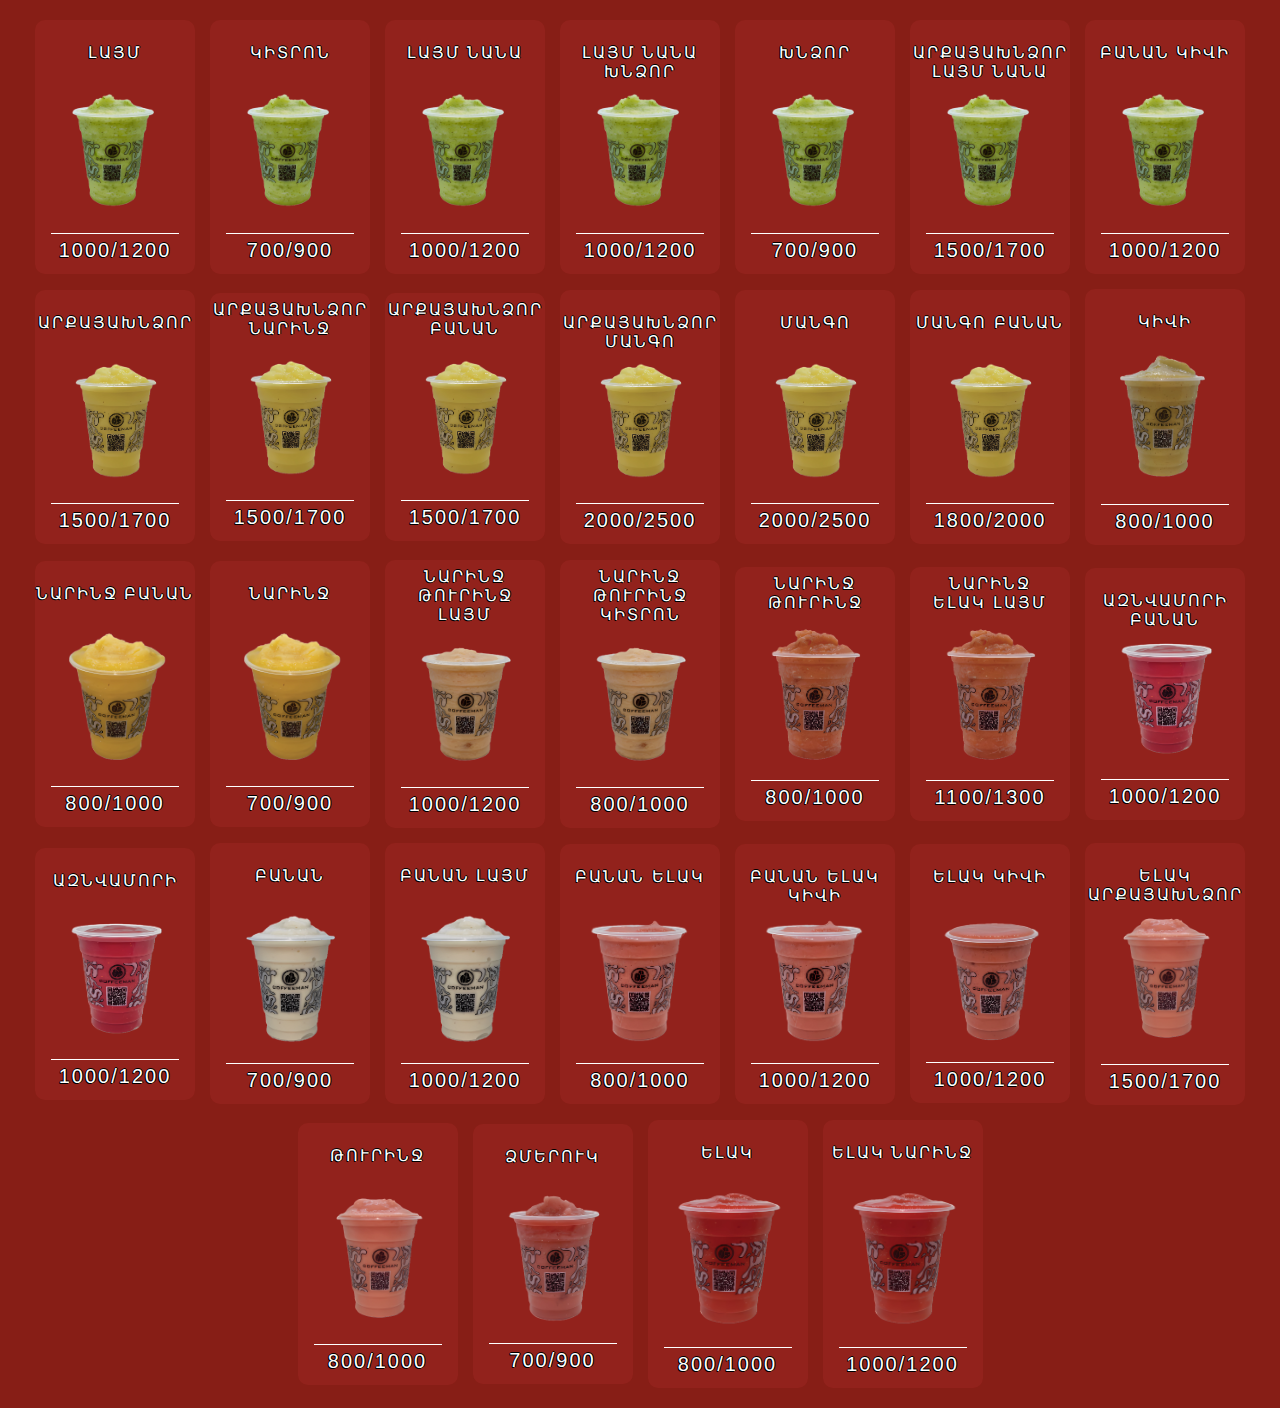
<file: index.html>
<!DOCTYPE html>
<html lang="en">

<head>
    <meta charset="UTF-8">
    <meta name="viewport" content="width=device-width, initial-scale=1.0">
    <link rel="stylesheet" href="style.css">
    <title>Document</title>
</head>

<body>


      <div class="container">
      
        <div>
            <p class="oneLines">Լայմ</p>
   <img src="./img/pineapple.png" alt="">
            <span>1000/1200</span>
        </div>


        <div>
            <p class="oneLines">Կիտրոն</p>
   <img src="./img/pineapple.png" alt="">
            <span>700/900</span>
        </div>


        <div>
            <p class="oneLines">Լայմ նանա</p>
   <img src="./img/pineapple.png" alt="">
            <span>1000/1200</span>
        </div>


        <div>
            <p class="oneLines">Լայմ Նանա Խնձոր</p>
       <img src="./img/pineapple.png" alt="">
            <span>1000/1200</span>
        </div>


        <div>
            <p class="oneLines">Խնձոր</p>
          <img src="./img/pineapple.png" alt="">
            <span>700/900 </span>
        </div>


        <div>
            <p class="oneLines">Արքայախնձոր Լայմ նանա</p>
          <img src="./img/pineapple.png" alt="">
            <span>1500/1700</span>
        </div>


        <div>
            <p class="oneLines">Բանան Կիվի</p>
            <img src="./img/pineapple.png" alt="">
            <span>1000/1200</span>
        </div>


        <div>
            <p class="oneLines">Արքայախնձոր</p>
           <img src="./img/mango.png" alt="">
            <span>1500/1700</span>
        </div>


        <div>
            <p class="twoLines">Արքայախնձոր Նարինջ</p>
            <img src="./img/mango.png" alt="">
            <span>1500/1700</span>
        </div>


        <div>
            <p class="twoLines">Արքայախնձոր Բանան </p>
          <img src="./img/mango.png" alt="">
            <span>1500/1700</span>
        </div>


        <div>
            <p class="oneLines">Արքայախնձոր Մանգո</p>
        <img src="./img/mango.png" alt="">
            <span>2000/2500</span>
        </div>


        <div>
            <p class="oneLines">Մանգո</p>
         <img src="./img/mango.png" alt="">
            <span>2000/2500</span>
        </div>


        <div>
            <p class="oneLines">Մանգո Բանան</p>
         <img src="./img/mango.png" alt="">
            <span>1800/2000</span>
        </div>


        <div>
            <p class="oneLines">Կիվի</p>
           <img src="./img/kiwi.png" alt="">
            <span>800/1000</span>
        </div>


        <div>
            <p class="oneLines">Նարինջ Բանան</p>
         <img src="./img/orange.png" alt="">
            <span>800/1000</span>
        </div>


        <div>
            <p class="oneLines">Նարինջ</p>
            <img src="./img/orange.png" alt="">
            <span>700/900</span>
        </div>


        <div>
            <p class="twoLines">Նարինջ Թուրինջ Լայմ</p>
          <img src="./img/grapefruit.png" alt="">
            <span>1000/1200</span>
        </div>


        <div>
            <p class="twoLines">Նարինջ Թուրինջ Կիտրոն</p>
       <img src="./img/grapefruit.png" alt="">
            <span>800/1000</span>
        </div>


        <div>
            <p class="twoLines">Նարինջ Թուրինջ</p>
         <img src="./img/orangeGrep.png" alt="">
            <span>800/1000</span>
        </div>


        <div>
            <p class="twoLines">Նարինջ Ելակ Լայմ</p>
          <img src="./img/orangeGrep.png" alt="">
            <span>1100/1300</span>
        </div>



        <div>
            <p class="oneLines">Ազնվամորի Բանան</p>
         <img src="./img/raspberry.png" alt="">
            <span>1000/1200</span>
        </div>


        <div>
            <p class="oneLines">Ազնվամորի</p>
          <img src="./img/raspberry.png" alt="">
            <span>1000/1200</span>
        </div>

        
        <div>
            <p class="oneLines">Բանան</p>
       <img src="./img/banan.png" alt="">
            <span>700/900</span>
        </div>


        <div>
            <p class="oneLines">Բանան Լայմ</p>
         <img src="./img/banan.png" alt="">
            <span>1000/1200</span>
        </div>


        <div>
            <p class="oneLines">Բանան Ելակ</p>
          <img src="./img/bananStraw.png" alt="">
            <span>800/1000</span>
        </div>



        <div>
            <p class="oneLines">Բանան Ելակ Կիվի</p>
         <img src="./img/bananStraw.png" alt="">
            <span>1000/1200</span>
        </div>


        <div>
            <p class="oneLines">Ելակ Կիվի</p>
          <img src="./img/strawKiw.png" alt="">
            <span>1000/1200</span>
        </div>
        
        <div>
            <p class="oneLines">Ելակ Արքայախնձոր</p>
         <img src="./img/strawPina.png" alt="">
            <span>1500/1700</span>
        </div>


        <div>
            <p class="oneLines">Թուրինջ</p>
          <img src="./img/strawPina.png" alt="">
            <span>800/1000</span>
        </div>
        
        <div>
            <p class="oneLines">Ձմերուկ</p>
          <img src="./img/watermelon.png" alt="">
            <span>700/900</span>
        </div>
        
        <div>
            <p class="oneLines">Ելակ</p>
         <img src="./img/strawberry.png" alt="">
            <span>800/1000</span>
        </div>


        <div>
            <p class="oneLines">Ելակ Նարինջ</p>
          <img src="./img/strawberry.png" alt="">
            <span>1000/1200</span>
        </div>



    </div>














</body>

</html>
</file>
<file: style.css>
@import url('https://fonts.googleapis.com/css2?family=Playfair+Display:wght@700&family=Roboto&family=Ubuntu:ital,wght@0,300;0,400;0,500;0,700;1,300;1,400;1,500;1,700&display=swap');

* {
    margin: 0;
    padding: 0;
    box-sizing: border-box;
}

body {
    background: #871E16;


    /* #210f0d  */

    /* #4e0e0a; */

}

/* .aaa {
     background-image: url('./img/coffee-pattern-vector-3133864.jpg');
    background-size: 300px;
    width: 100%;
    height: 3000px;
    position: absolute;
    opacity: 0.4;
    z-index: -1; 

     background-image: url('./img/coffee-bean-pattern-free-vector.jpg');
    background-size: 600px;
    width: 100%;
    height: 3000px;
    position: absolute;
    opacity: 0.1;
    z-index: -1;  
} */

.lang {
    width: 100%;
}

.lang button {
    display: flex;
    justify-content: center;
    align-items: center;
    width: 75%;
    height: 50px;
    margin: 0 auto;
    margin-top: 50px;
    background: #851c16ea;
    color: #ffffff;
    font-size: 20px;
    text-shadow: -1px 0px 6px black, 1px 0px 6px black, -1px 1px 6px black, 0px -1px 6px black;
    letter-spacing: 4px;
    border-radius: 10px;
    font-family: sans-serif;
    border: none;
    background: #bb323238;
    box-shadow: -1px 0px 3px 0px black, 1px 0px 4px black, -1px 1px 4px black, 0px -1px 4px black;
}


.container {
    display: flex;
    flex-wrap: wrap;
    justify-content: center;
    align-items: center;
    gap: 5px;
    padding: 15px;
}

.container div {
    /* background: #2C2E35; */
    background: #bb323238;
    text-align: center;
    width: 160px;
    margin: 5px;
    display: flex;
    flex-wrap: wrap;
    justify-content: center;
    border-radius: 10px;



    /* background: #2c2e35de;
    text-align: center;
    width: 160px;
    margin: 5px;
    display: flex;
    flex-wrap: wrap;
    justify-content: center;
    border-radius: 10px; */
}


img {
    width: 80%;
    border-radius: 10px;
}

span {
    display: block;
    text-align: center;
    height: 30px;
    margin: 10px 0 0 0;
    border-top: 1px solid white;
    width: 80%;
    color: #ffffff;
    font-size: 20px;
    text-shadow: -1px 0px 0px black, 1px 0px 0px black, -1px 1px 0px black, 0px -1px 0px black;
    letter-spacing: 2px;
    font-family: "Playfair Display", serif;
    font-family: sans-serif;
    padding: 5px 0 35px 0;

}

p {
    text-transform: uppercase;
    text-align: center;
    height: 30px;
    color: #ffffff;
    font-size: 16px;
    text-shadow: -1px 0px 0px black, 1px 0px 0px black, -1px 1px 0px black, 0px -1px 0px black;
    letter-spacing: 2px;
    font-family: "Playfair Display", serif;
    font-family: sans-serif;
}


.twoLines {
    margin: 7px 10px;
    display: inline-table;
}

.oneLines {
    margin: 23px 0 5px 0;
}
</file>
